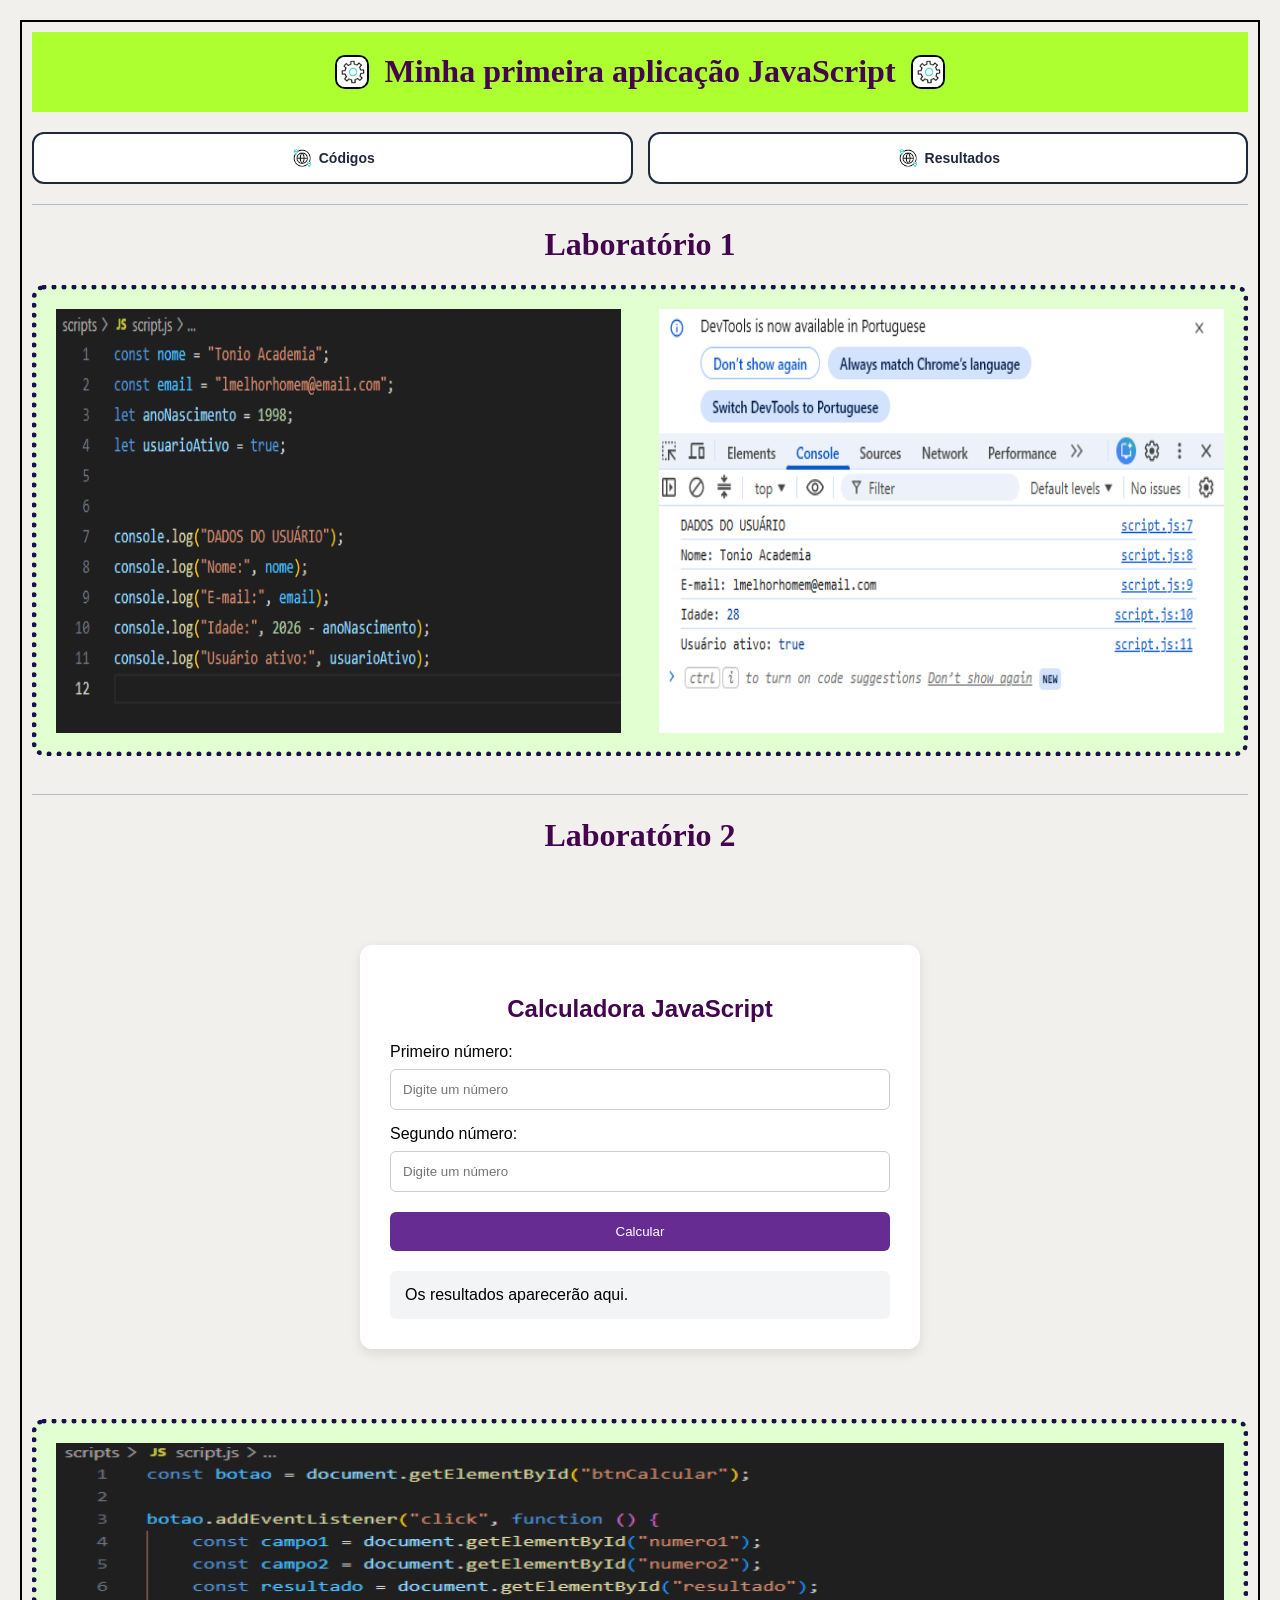
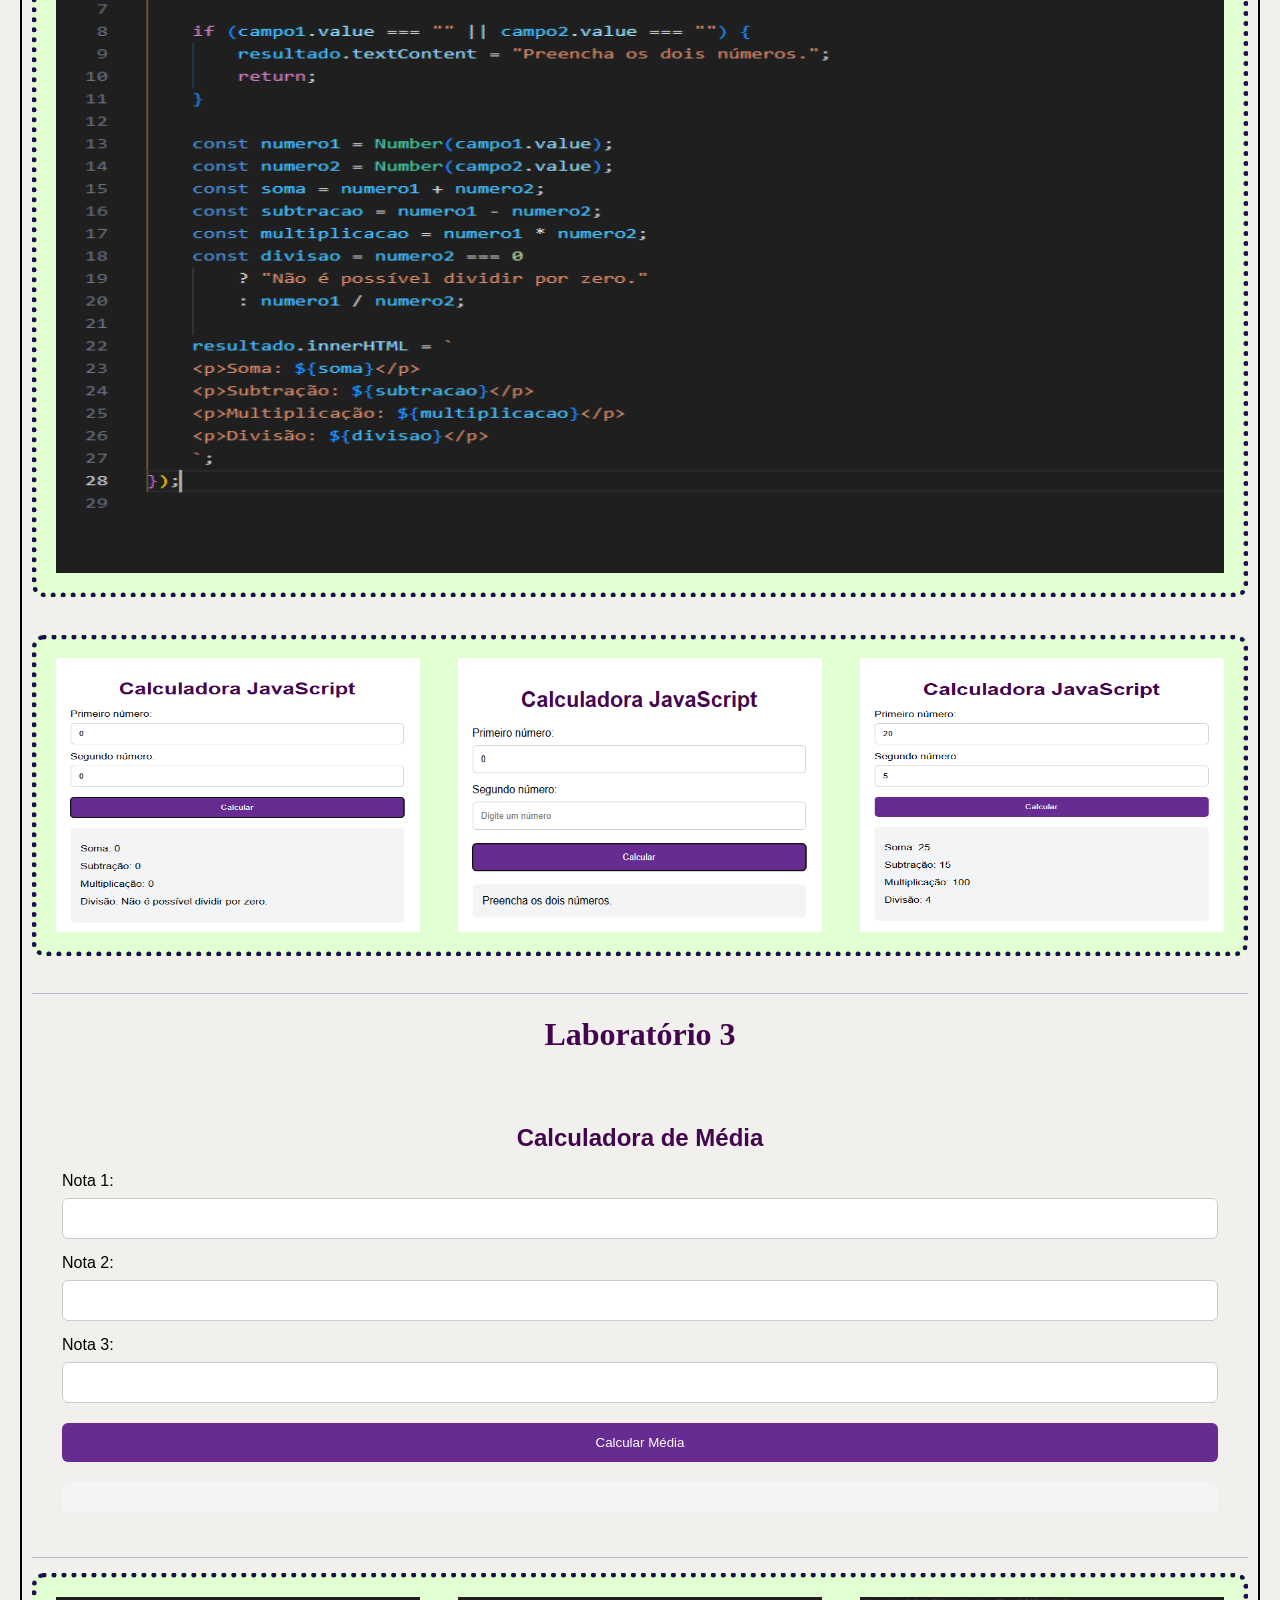
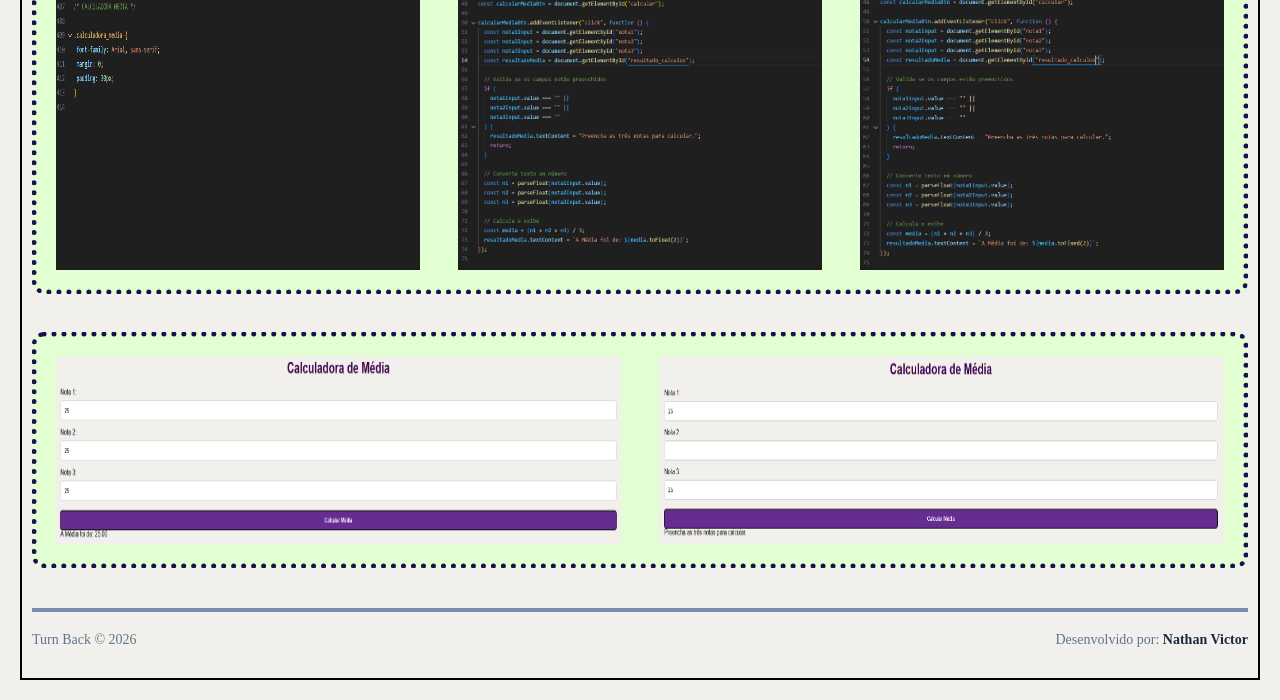
<file: aula01-javascript.html>
<!DOCTYPE html>
    <html lang="pt-BR">
        <head>
            <meta charset="UTF-8">
            <meta name="viewport" content="width=device-width, initial-scale=1.0">
            <title>Minha primeira aplicação</title>
            <link rel="stylesheet" href="estilos/style.css">
            <link rel="icon" type="imgs/webp" href="imgs/odyssey.png">
        </head>


    <!-- Outras Páginas -->

    <body>

        <header class="pages">
            <img class="icon_logo2" src="imgs/settings.gif" alt="Logo">

            <h1 class="titulo-doces">Minha primeira aplicação JavaScript</h1>

            <img class="icon_logo2" src="imgs/settings.gif" alt="Logo">
        </header>


        <section class="espaco_botoes">
            <button class="bot-pages" onclick="window.open('imgs/comprovante_codigo.png', '_blank')">
                <img src="imgs/around-the-world.gif" width="24" height="24"> Códigos
            </button>

            <button class="bot-pages" onclick="window.open('imgs/comprovante_resultado.png', '_blank')">
                <img src="imgs/around-the-world.gif" width="24" height="24"> Resultados
            </button>

        </section>

        <hr class="divisor">




        <!-- Laboratório 1 -->

            <h1>Laboratório 1</h1>

            <section class="comprovantes">

                <img src="imgs/Laboratório1.png">
                <img src="imgs/Laboratório1_resultado.png">

            </section>

            <hr class="divisor">





        <!-- Laboratório 2 -->

        <h1>Laboratório 2</h1>

        <section class="calculadora_espaco">

            <div class="calculadora">
                <main class="container">
                    <h1>Calculadora JavaScript</h1>
                    <label for="numero1">Primeiro número:</label>
                    <input type="number" id="numero1" placeholder="Digite um número">

                    <label for="numero2">Segundo número:</label>
                    <input type="number" id="numero2" placeholder="Digite um número">

                    <button class="btn-calcular" id="btnCalcular">Calcular</button>
                        <section id="resultado" aria-live="polite">
                        Os resultados aparecerão aqui.

                        </section>
                </main>
            </div>
        </section>

        <section class="comprovantes">

            <img src="imgs/laboratorio2_codigo.png" style="aspect-ratio: 4 / 2.5">

        </section>

        <section class="comprovantes">

            <img src="imgs/laboratorio2_dividir.png">
            <img src="imgs/laboratorio2_vazio.png">
            <img src="imgs/laboratorio2_calculo.png">

        </section>

        <hr class="divisor">





        <!-- Laboratório 3 -->


        <h1>Laboratório 3</h1>

        <section class="calculadora_media">
            <h1>Calculadora de Média</h1>

            <label for="nota1">Nota 1:</label>
            <input type="number" id="nota1" min="0" max="10" step="0.1">

            <label for="nota2">Nota 2:</label>
            <input type="number" id="nota2" min="0" max="10" step="0.1">

            <label for="nota3">Nota 3:</label>
            <input type="number" id="nota3" min="0" max="10" step="0.1">

            <button id="calcular">Calcular Média</button>

            <div id="resultado_calculos" aria-live="polite"></div>

            </section>

        </section>

        <hr class="divisor">


        <section class="comprovantes">

            <img src="imgs/laboratorio3_css.png" width="100%" height="100%">
            <img src="imgs/laboratorio3_codigo.png" width="100%" height="100%">
            <img src="imgs/laboratorio3_media.png" width="100%" height="100%">

        </section>

        <section class="comprovantes">

            <img src="imgs/laboratorio3_resultado.png" style="aspect-ratio: 3 / 1">
            <img src="imgs/laboratorio3_resultado2.png" style="aspect-ratio: 3 / 1">

        </section>

        <script src="scripts/script.js"></script>
    </body>





    <footer>
        <p class="marca-rodape">Turn Back &copy; 2026</p>

        <div class="integrantes">
            <span>Desenvolvido por:</span>
            <strong>Nathan Victor</strong>
        </div>

    </footer>

</html>
</file>
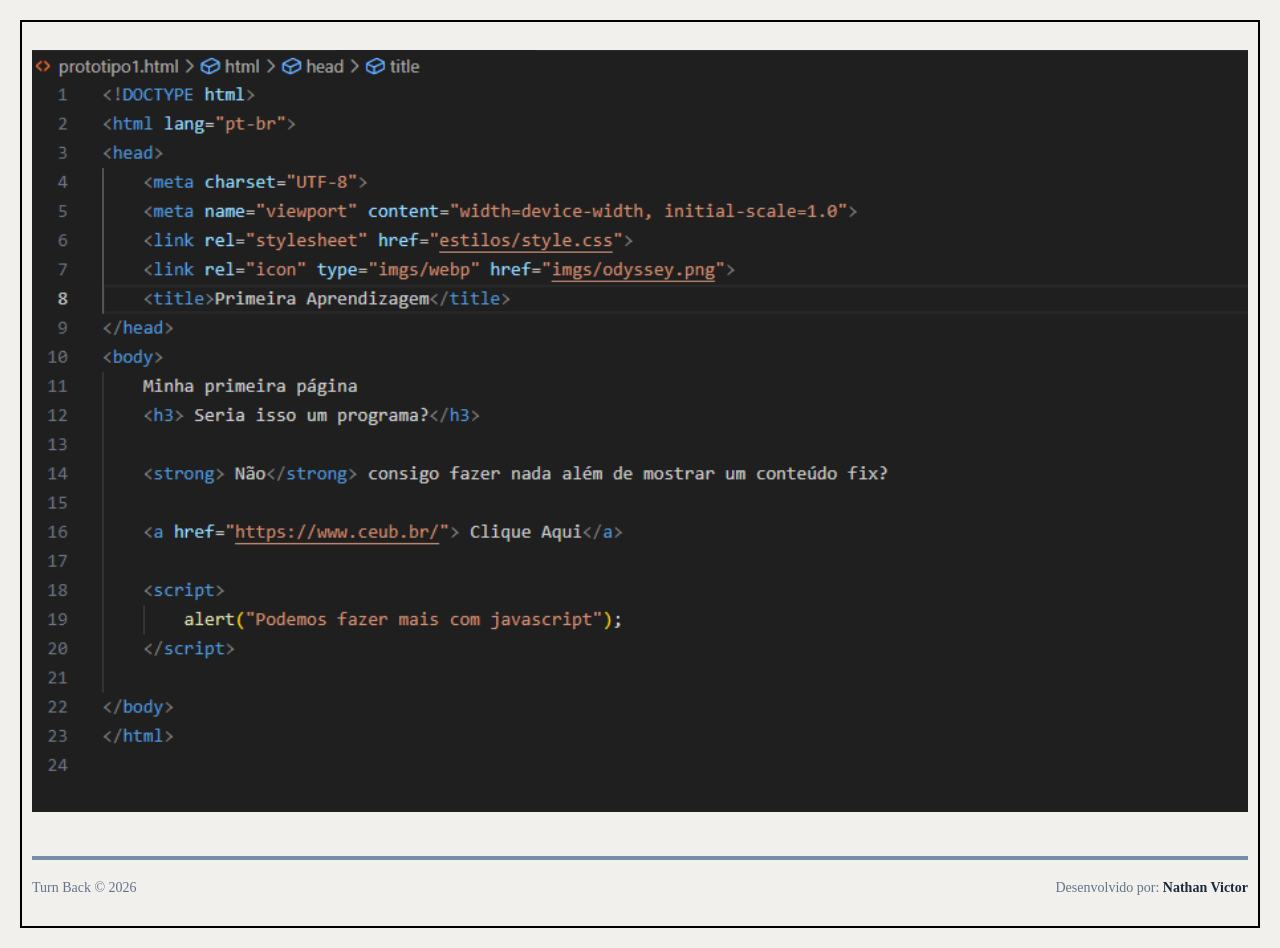
<file: prototipo1.html>
<!DOCTYPE html>
<html lang="pt-br">
<head>
    <meta charset="UTF-8">
    <meta name="viewport" content="width=device-width, initial-scale=1.0">
    <link rel="stylesheet" href="estilos/style.css">
    <link rel="icon" type="imgs/webp" href="imgs/odyssey.png">
    <title>Perfil de Nathan Victor</title>
</head>

    <body>
    <br>

    <img src="imgs/primeira_aprendizagem.png" width="100%" height="100%">

    </body>

    <footer>
        <p class="marca-rodape">Turn Back &copy; 2026</p>

        <div class="integrantes">
            <span>Desenvolvido por:</span>
            <strong>Nathan Victor</strong>
        </div>

    </footer>

</html>
</file>
<file: estilos/style.css>
/* Página em Si*/

body {
    background-color: #f1f0ec;
    margin: 20px;
    padding: 10px;
    border: 2px solid #000;
}

.divisor {
  border: none;
  border-top: 1px solid #b3bac9;
  margin: 15px 0;
}








/* Cabeçalho */

.Cabeçalho {
    display: flex;
    align-items: center;
    gap: 15px;
    margin-bottom: 30px;
}

.texto-cabecalho {
    display: flex;
    flex-direction: column;
}

.titulo-principal {
    margin-top: 4px;
    margin-bottom: 0px;
    font-size: 40px;
}

.slogan {
    font-size: 14px;
    color: #555;
    margin: 0;
    padding-left: 4px;
    padding-bottom: 4px;
}

.logo {
    background-color: #1e293b;
    padding: 10px;
    border-radius: 10px;
    width: 180px;
    height: 180px;
}


.icon_logo {
    background-color: #4d3c4b71;
    padding: 10px;
    border-radius: 10px;
    width: 30px;
    height: 30px;
}

.icon_logo2 {
    border: 2px solid #000;
    border-radius: 10px;
    width: 30px;
    height: 30px;
}







/* ESPAÇO GOSTOS */

.pages {
    display: flex;
    align-items: center;
    justify-content: center;
    gap: 15px;
    margin-bottom: 5px;
    background-color: greenyellow;
    box-sizing: content-box;
}

.espaco_botoes{
    display: flex;
    align-items: center;
    justify-content: center;
    gap: 15px;
    margin-bottom: 20px;
}

.bot-pages {
    display: flex;
    align-items: center;
    justify-content: center;
    gap: 5px;
    margin-top: 15px;
    width: 100%;
    background-color: white;
    border: 2px solid #1e293b;
    color: #1e293b;
    padding: 12px;
    border-radius: 12px;
    font-weight: bold;
    font-size: 14px;
    cursor: pointer;
}







/* ESPAÇO GOSTOS */

.gostos {
    display: flex;
    align-items: center;
    justify-content: center;
    gap: 15px;
    margin-bottom: 30px;
}

.gostos h1 {
    font-size: xx-large;
}

.espaco_gostos{
  display: flex;
  align-items: center;
  justify-content: center;
  gap: 200px;
  margin: 0;
}

.mini_espaco_gostos{
    display: flex;
    align-items: center;
    gap: 15px;
    margin: 0;
}

.gostos_texto{
  display: flex;
  flex-direction: column;
  margin: 0;
}

.gostos_texto h2{
    margin: 0;
}

.espaco_gostos_img{
  display: flex;
  flex-direction: column;
  margin-top: 0px;
}

.lista-passos{
    list-style: none;
    padding: 0;
    margin-top: 5px 0 0 0;
    margin-bottom: 0;
}

.lista-passos li {
    display: flex;
    align-items: flex-start;
    gap: 12px;
    margin-bottom: 15px;
}

.numero-lista {
  background-color: #1e293b;
  color: white;
  font-size: 12px;
  font-weight: bold;
  width: 22px;
  height: 22px;
  border-radius: 50%;
  display: flex;
  align-items: center;
  justify-content: center;
  flex-shrink: 0;
}

.lista-passos p {
    margin: 0;
    padding-top: 2px;
    font-size: 13px;
    color: #64748b;
    line-height: 1.4;
}

.sub_logo {
    background-color: #1a0d47;
    padding: 10px;
    border-radius: 10px;
    width: 120px;
    height: 120px;
    object-fit: cover;
}








/* ESPAÇO FILMES */

.titulo-filmes {
    justify-self: center;
}

.espaco_filmes {
    width: 100%;
    display: flex;
    justify-content: space-evenly;
    align-items: center;
}

.cartao_filme {
    display: flex;
    flex-direction: column;
}

.bot-filme {
    display: flex;
    align-items: center;
    justify-content: center;
    gap: 5px;
    margin-top: 15px;
    width: 100%;
    background-color: white;
    border: 2px solid #1e293b;
    color: #1e293b;
    padding: 12px;
    border-radius: 12px;
    font-weight: bold;
    font-size: 14px;
    cursor: pointer;
}








/* ESPAÇO DOCES */

.titulo-doces {
    justify-self: center;
}

.espaco_doces {
    width: 100%;
    display: flex;
    justify-content: space-evenly;
    align-items: center;
}

.cartao_doce {
    display: flex;
    flex-direction: column;
}







/* FOOTER */


footer {
    margin-top: 40px;
    left: 40px;
    right: 40px;
    box-sizing: border-box;
    padding: 20px 0;
    border-top: 4px solid #768dac;
    color: #64748b;
    display: flex;
    justify-content: space-between;
    align-items: center;
}

.conteudo-rodape {
    display: flex;
    justify-content: space-between;
    align-items: center;
    flex-wrap: wrap;
    gap: 10px;
}

.marca-rodape {
    margin: 0;
    font-size: 14px;
    font-weight: 500;
}

.integrantes {
    font-size: 14px;
}

.integrantes strong {
    color: #1e293b;
}





















/* CALCULADORA */

.calculadora_espaco { box-sizing: border-box; }

.calculadora {
 font-family: Arial, sans-serif;
 margin: 0;
 padding: 30px;
}

.container {
 max-width: 500px;
 margin: 40px auto;
 padding: 30px;
 background: white;
 border-radius: 12px;
 box-shadow: 0 4px 12px rgba(0,0,0,.10);
}

h1 { color: #43054e; text-align: center;}

label { display: block; margin-top: 15px; }

input {
 width: 100%; padding: 12px; margin-top: 8px;
 border: 1px solid #ccc; border-radius: 6px;
 box-sizing: border-box;
}

button {
 width: 100%; margin-top: 20px; padding: 12px;
 background: #662c92; color: white;
 border: 0; border-radius: 6px; cursor: pointer;
}

button:hover { background: #43054e; }

#resultado {
 margin-top: 20px; padding: 15px;
 background: #f3f4f6; border-radius: 6px;
}








/* LABORATÓRIOS */

.comprovantes {
    display: flex;
    align-items: center;
    justify-content: center;
    gap: 1cm ;
    margin-bottom: 1cm;


    padding: 0.5cm;
    border: thick dotted #1d0e53;
    border-radius: 12px;
    background-color: #e2ffd1;
    box-sizing: border-box;
}

   .comprovantes img{
    flex: 1;
    aspect-ratio: 4 / 3;
    min-width: 0;

}












/* CALCULADORA MEDIA */

.calculadora_media {
 font-family: Arial, sans-serif;
 margin: 0;
 padding: 30px;
}

#resultado_calculos {
    margin-top: 20px; padding: 15px;
    text-align: center;
    background: #f3f4f6; border-radius: 6px;
}
</file>
